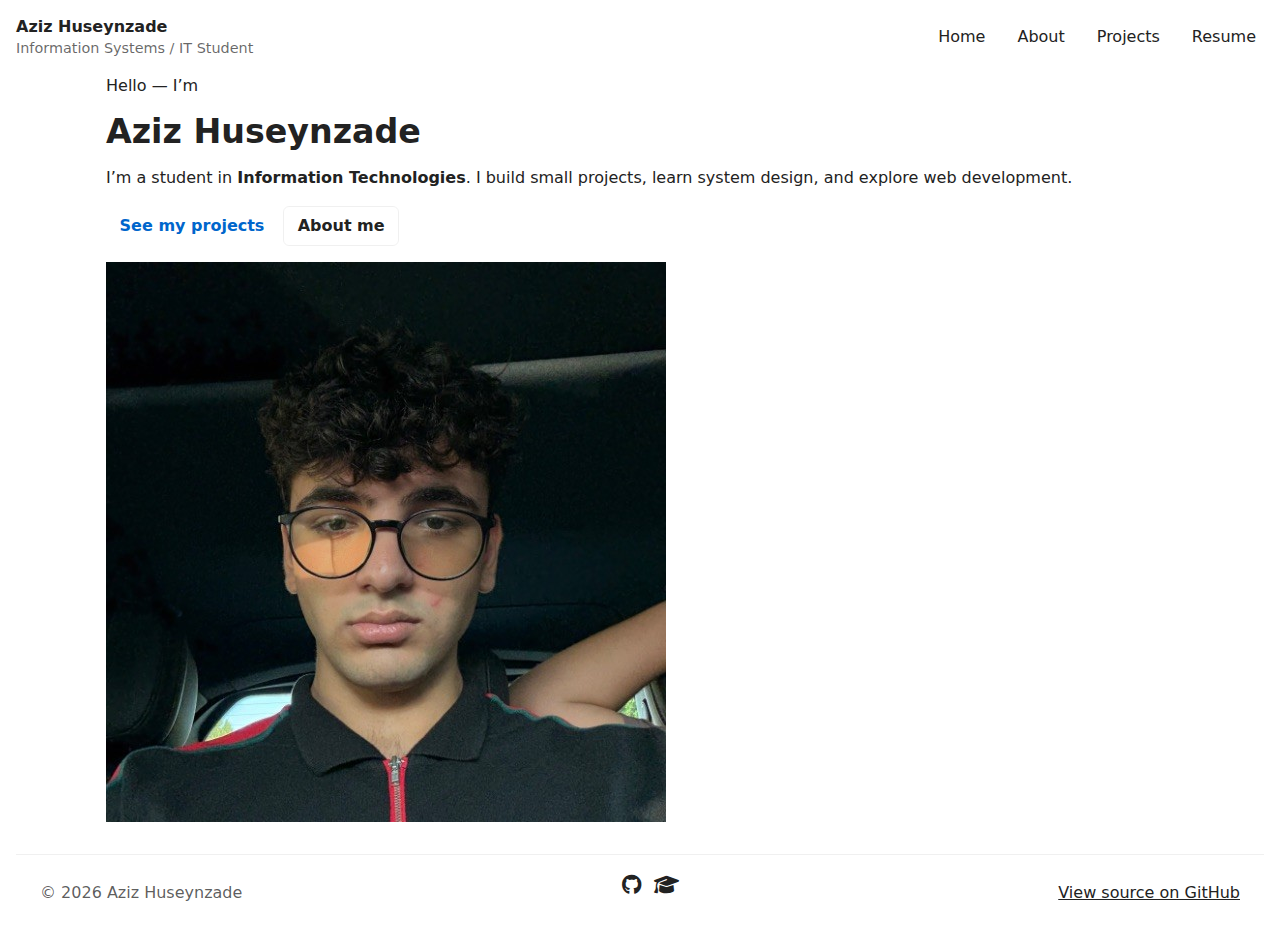
<file: index.html>
<!doctype html>
<html lang="en">
<head>
  <meta charset="utf-8">
  <meta name="viewport" content="width=device-width, initial-scale=1">
  <meta name="description" content="Portfolio">
  <title>Home - Aziz Huseynzade</title>

  <!-- Icon library (Font Awesome) -->
  <link rel="stylesheet" href="https://cdnjs.cloudflare.com/ajax/libs/font-awesome/6.4.0/css/all.min.css">

  <!-- Global styles (variables, reset) -->
  <link rel="stylesheet" href="css/global.css">
  <!-- Main stylesheet -->
  <link rel="stylesheet" href="css/style.css">
</head>
<body class="home">
  <!-- Accessibility: skip link -->
  <a class="skip-link" href="#main" style="position:absolute;left:-9999px;top:auto;width:1px;height:1px;overflow:hidden;">Skip to content</a>

  <header>
    <nav class="primary-nav" aria-label="Primary navigation">
      <!-- CSS-only hamburger using the "checkbox hack" -->
      <input id="nav-toggle" class="nav-toggle" type="checkbox" aria-hidden="true">
      <label for="nav-toggle" class="nav-toggle-label" aria-hidden="true">
        <span class="hamburger" aria-hidden="true"></span>
        <span class="sr-only">Toggle navigation</span>
      </label>

      <div class="site-branding">
        <a href="index.html" class="site-title">Aziz Huseynzade</a>
        <p class="site-tagline">Information Systems / IT Student</p>
      </div>

      <ul id="primary-menu" class="nav-list">
        <li><a href="index.html">Home</a></li>
        <li><a href="about.html">About</a></li>
        <li><a href="projects.html">Projects</a></li>
        <li><a href="resume.html">Resume</a></li>
      </ul>
    </nav>
  </header>

  <main id="main" role="main">
    <!-- Hero / Intro section -->
    <section class="hero container">
      <div class="hero-inner">
        <div class="hero-content">
          <p class="eyebrow">Hello — I’m</p>
          <h1 class="hero-title">Aziz Huseynzade</h1>
          <p class="hero-subtitle">I’m a student in <strong>Information Technologies</strong>. I build small projects, learn system design, and explore web development.</p>
          <p class="hero-cta">
            <a href="projects.html" class="btn">See my projects</a>
            <a href="about.html" class="btn btn-ghost">About me</a>
          </p>
        </div>

        <div class="hero-image" aria-hidden="false">
          <!-- Use a lightweight SVG placeholder stored in images/ -->
          <img src="images/profile-placeholder.png" alt="Profile photo placeholder" class="profile-photo">
        </div>
      </div>
    </section>
  </main>

  <footer class="site-footer">
    <div class="footer-inner">
      <div class="footer-left">
  <p class="copyright">&copy; <span id="year"></span> Aziz Huseynzade</p>
      </div>

      <div class="footer-center">
        <nav class="footer-social" aria-label="Social links">
          <a href="https://github.com/plocord" target="_blank" rel="noopener noreferrer" aria-label="GitHub">
            <i class="fab fa-github" aria-hidden="true"></i>
          </a>
          <a href="https://www.codecademy.com/profiles/plocord" target="_blank" rel="noopener noreferrer" aria-label="Codecademy">
            <i class="fa-solid fa-graduation-cap" aria-hidden="true"></i>
          </a>
        </nav>
      </div>

      <div class="footer-right">
        <a class="repo-link" href="https://github.com/plocord/plocord.github.io" target="_blank" rel="noopener noreferrer">View source on GitHub</a>
      </div>
    </div>
  </footer>

  <!-- Main JS (deferred) -->
  <script defer src="js/main.js"></script>
</body>
</html>
</file>
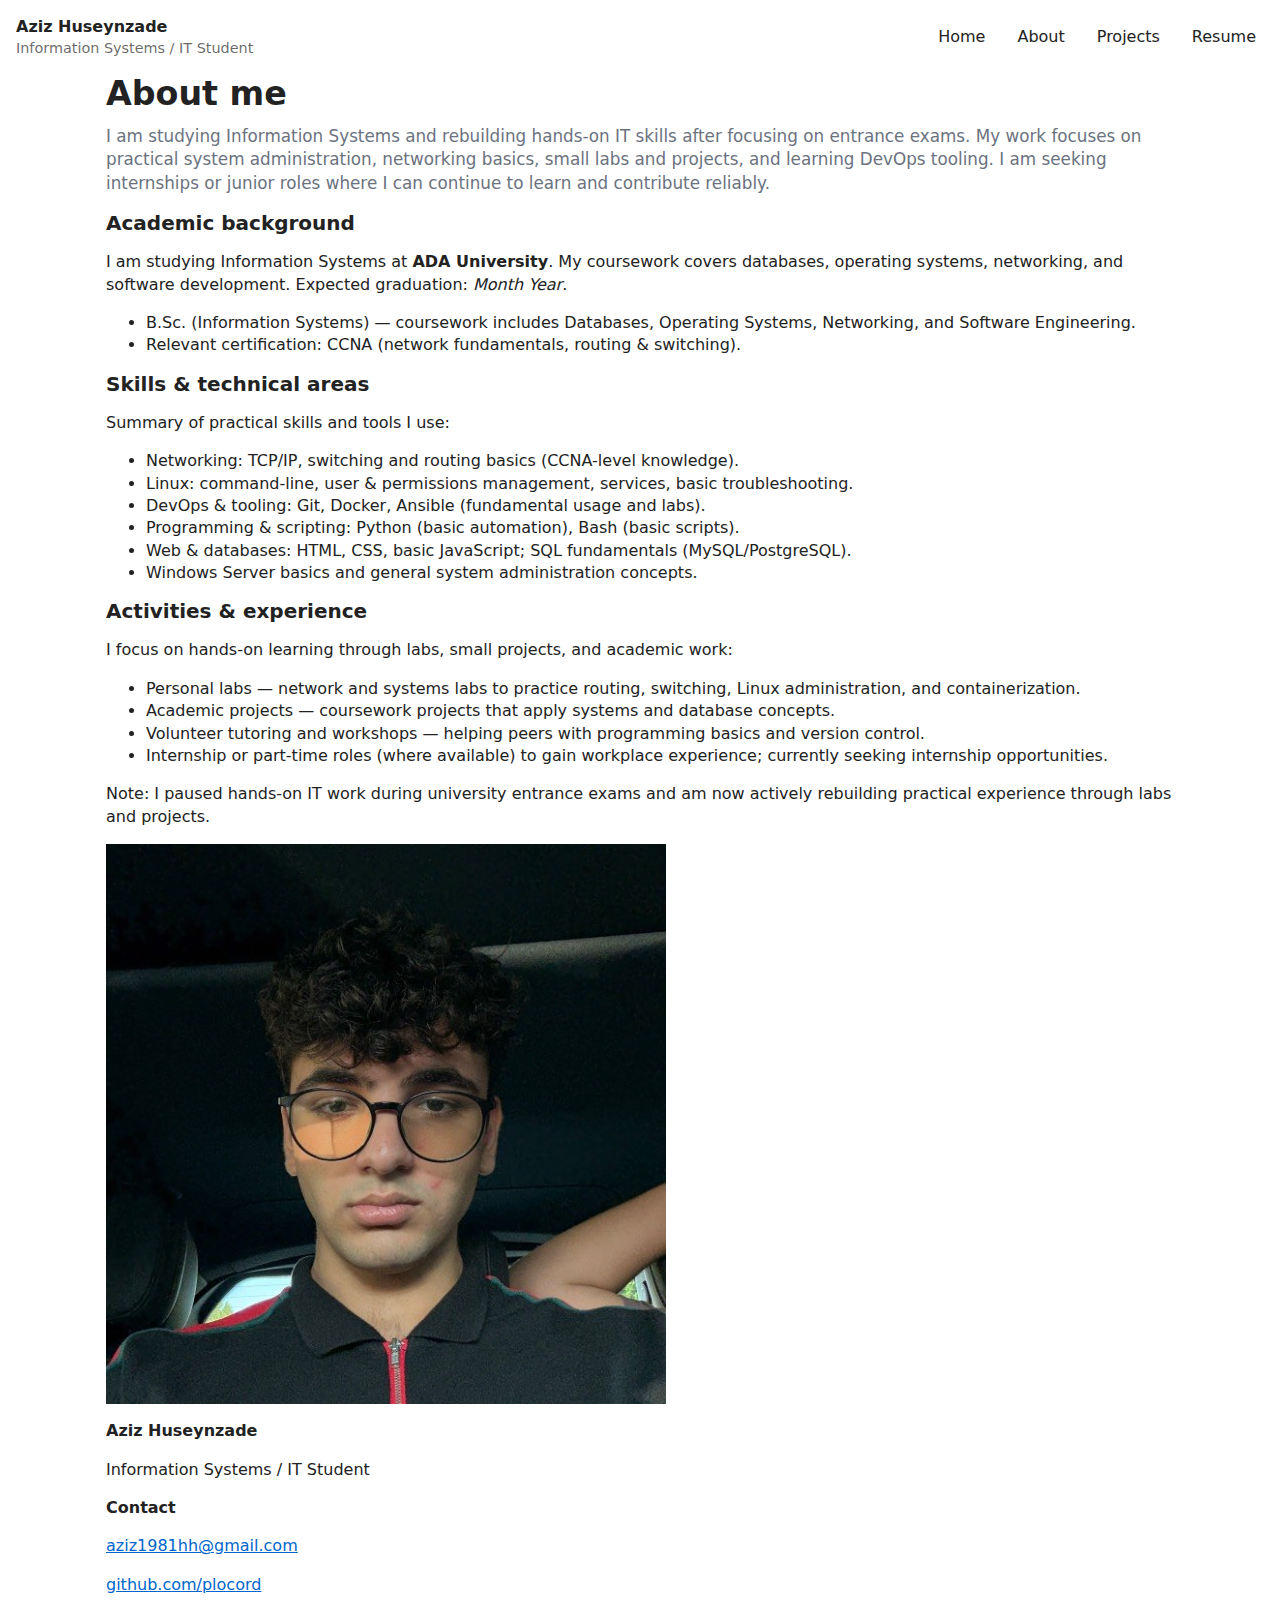
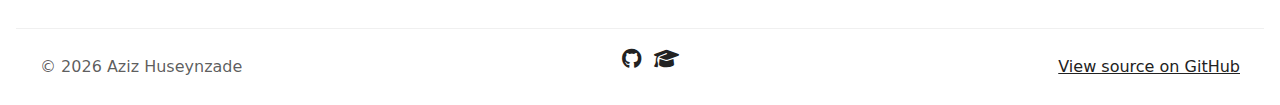
<file: about.html>
<!doctype html>
<html lang="en">
<head>
  <meta charset="utf-8">
  <meta name="viewport" content="width=device-width, initial-scale=1">
  <meta name="description" content="About — Aziz Huseynzade, Information Systems / IT student. Academic background, technical skills, and labs/projects.">
  <title>About - Aziz Huseynzade</title>

  <!-- Icon library (Font Awesome) -->
  <link rel="stylesheet" href="https://cdnjs.cloudflare.com/ajax/libs/font-awesome/6.4.0/css/all.min.css">

  <!-- Global styles (variables, reset) -->
  <link rel="stylesheet" href="css/global.css">
  <!-- Main stylesheet -->
  <link rel="stylesheet" href="css/style.css">
</head>
<body>
  <!-- Accessibility: skip link -->
  <a class="skip-link" href="#main" style="position:absolute;left:-9999px;top:auto;width:1px;height:1px;overflow:hidden;">Skip to content</a>

  <header>
    <nav class="primary-nav" aria-label="Primary navigation">
      <input id="nav-toggle" class="nav-toggle" type="checkbox" aria-hidden="true">
      <label for="nav-toggle" class="nav-toggle-label" aria-hidden="true">
        <span class="hamburger" aria-hidden="true"></span>
        <span class="sr-only">Toggle navigation</span>
      </label>

          <div class="site-branding">
            <a href="index.html" class="site-title">Aziz Huseynzade</a>
            <p class="site-tagline">Information Systems / IT Student</p>
          </div>

      <ul id="primary-menu" class="nav-list">
        <li><a href="index.html">Home</a></li>
        <li><a href="about.html">About</a></li>
        <li><a href="projects.html">Projects</a></li>
        <li><a href="resume.html">Resume</a></li>
      </ul>
    </nav>
  </header>

  <main id="main" role="main">
    <section class="container">
      <header class="section-header">
        <h1>About me</h1>
        <p class="lead">I am studying Information Systems and rebuilding hands-on IT skills after focusing on entrance exams. My work focuses on practical system administration, networking basics, small labs and projects, and learning DevOps tooling. I am seeking internships or junior roles where I can continue to learn and contribute reliably.</p>
      </header>

  <div class="two-col">
        <div>
          <section aria-labelledby="academic-heading">
            <h2 id="academic-heading">Academic background</h2>
            <p>I am studying Information Systems at <strong>ADA University</strong>. My coursework covers databases, operating systems, networking, and software development. Expected graduation: <em>Month Year</em>.</p>
            <ul>
              <li>B.Sc. (Information Systems) — coursework includes Databases, Operating Systems, Networking, and Software Engineering.</li>
              <li>Relevant certification: CCNA (network fundamentals, routing &amp; switching).</li>
            </ul>
          </section>

          <section aria-labelledby="skills-heading">
            <h2 id="skills-heading">Skills &amp; technical areas</h2>
            <p>Summary of practical skills and tools I use:</p>
            <ul>
              <li>Networking: TCP/IP, switching and routing basics (CCNA-level knowledge).</li>
              <li>Linux: command-line, user &amp; permissions management, services, basic troubleshooting.</li>
              <li>DevOps &amp; tooling: Git, Docker, Ansible (fundamental usage and labs).</li>
              <li>Programming &amp; scripting: Python (basic automation), Bash (basic scripts).</li>
              <li>Web &amp; databases: HTML, CSS, basic JavaScript; SQL fundamentals (MySQL/PostgreSQL).</li>
              <li>Windows Server basics and general system administration concepts.</li>
            </ul>
          </section>

          <section aria-labelledby="activities-heading">
            <h2 id="activities-heading">Activities &amp; experience</h2>
            <p>I focus on hands-on learning through labs, small projects, and academic work:</p>
            <ul>
              <li>Personal labs — network and systems labs to practice routing, switching, Linux administration, and containerization.</li>
              <li>Academic projects — coursework projects that apply systems and database concepts.</li>
              <li>Volunteer tutoring and workshops — helping peers with programming basics and version control.</li>
              <li>Internship or part-time roles (where available) to gain workplace experience; currently seeking internship opportunities.</li>
            </ul>
            <p>Note: I paused hands-on IT work during university entrance exams and am now actively rebuilding practical experience through labs and projects.</p>
          </section>
        </div>

        <aside aria-label="Profile & contact" class="profile-aside">
            <div class="profile-block">
              <img src="images/profile-placeholder.png" alt="Profile photo placeholder" class="profile-photo profile-avatar">
              <p class="profile-name"><strong>Aziz Huseynzade</strong></p>
              <p class="profile-role">Information Systems / IT Student</p>
            </div>

            <div class="profile-contact">
              <p class="contact-heading"><strong>Contact</strong></p>
              <p class="contact-item"><a href="mailto:aziz1981hh@gmail.com">aziz1981hh@gmail.com</a></p>
              <p class="contact-item"><a href="https://github.com/plocord" target="_blank" rel="noopener noreferrer">github.com/plocord</a></p>
            </div>
        </aside>
      </div>
    </section>
  </main>

  <footer class="site-footer">
    <div class="footer-inner">
      <div class="footer-left">
  <p class="copyright">&copy; <span id="year"></span> Aziz Huseynzade</p>
      </div>

      <div class="footer-center">
        <nav class="footer-social" aria-label="Social links">
          <a href="https://github.com/plocord" target="_blank" rel="noopener noreferrer" aria-label="GitHub">
            <i class="fab fa-github" aria-hidden="true"></i>
          </a>
          <a href="https://www.codecademy.com/profiles/plocord" target="_blank" rel="noopener noreferrer" aria-label="Codecademy">
            <i class="fa-solid fa-graduation-cap" aria-hidden="true"></i>
          </a>
        </nav>
      </div>

      <div class="footer-right">
        <a class="repo-link" href="https://github.com/plocord/plocord.github.io" target="_blank" rel="noopener noreferrer">View source on GitHub</a>
      </div>
    </div>
  </footer>

  <!-- Main JS (deferred) -->
  <script defer src="js/main.js"></script>
</body>
</html>
</file>
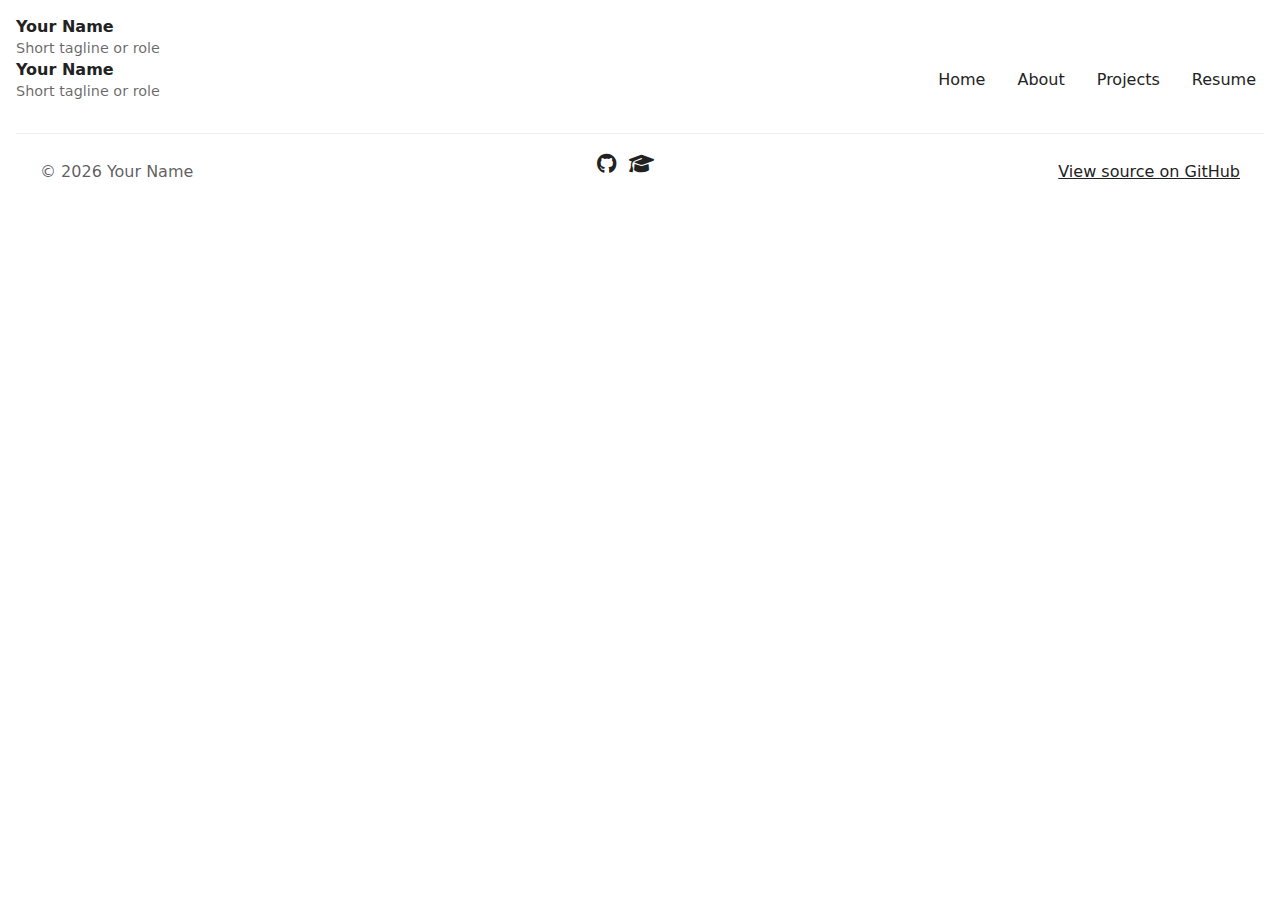
<file: base.html>
<!doctype html>
<html lang="en">
<head>
  <meta charset="utf-8">
  <meta name="viewport" content="width=device-width, initial-scale=1">
  <!-- Replace the content text below with a short page description -->
  <meta name="description" content="Your short page description here">
  <title><!-- PAGE_TITLE: replace with page title --></title>

  <!-- Icon library (Font Awesome) - optional but convenient for social icons -->
  <!-- Include this CDN link to enable the <i class="fa"> icons used in the footer -->
  <link rel="stylesheet" href="https://cdnjs.cloudflare.com/ajax/libs/font-awesome/6.4.0/css/all.min.css">

  <!-- Global styles (variables, reset) -->
  <link rel="stylesheet" href="css/global.css">
  <!-- Main stylesheet (relative path) -->
  <link rel="stylesheet" href="css/style.css">
</head>
<body>
  <!-- Accessibility: skip link -->
  <a class="skip-link" href="#main" style="position:absolute;left:-9999px;top:auto;width:1px;height:1px;overflow:hidden;">Skip to content</a>

  <header>
    <div class="site-branding">
      <a href="index.html" class="site-title">Your Name</a>
      <p class="site-tagline">Short tagline or role</p>
    </div>
    <nav class="primary-nav" aria-label="Primary navigation">
      <!-- CSS-only hamburger using the "checkbox hack" so no JS is required -->
      <input id="nav-toggle" class="nav-toggle" type="checkbox" aria-hidden="true">
      <label for="nav-toggle" class="nav-toggle-label" aria-hidden="true">
        <span class="hamburger" aria-hidden="true"></span>
        <span class="sr-only">Toggle navigation</span>
      </label>

      <div class="site-branding">
        <a href="index.html" class="site-title">Your Name</a>
        <p class="site-tagline">Short tagline or role</p>
      </div>

      <ul id="primary-menu" class="nav-list">
        <li><a href="index.html">Home</a></li>
        <li><a href="about.html">About</a></li>
        <li><a href="projects.html">Projects</a></li>
        <li><a href="resume.html">Resume</a></li>
      </ul>
    </nav>
  </header>

  <main id="main" role="main">
    <!-- PAGE_CONTENT: Replace this block with page-specific markup -->
  </main>

  <footer class="site-footer">
    <div class="footer-inner">
      <div class="footer-left">
        <p class="copyright">&copy; <span id="year"></span> Your Name</p>
      </div>

      <div class="footer-center">
        <nav class="footer-social" aria-label="Social links">
          <!-- GitHub profile -->
          <a href="https://github.com/plocord" target="_blank" rel="noopener noreferrer" aria-label="GitHub">
            <i class="fab fa-github" aria-hidden="true"></i>
          </a>
          <!-- Codecademy: Font Awesome doesn't include a Codecademy brand icon, use a learning icon -->
          <a href="https://www.codecademy.com/profiles/your-username" target="_blank" rel="noopener noreferrer" aria-label="Codecademy">
            <i class="fa-solid fa-graduation-cap" aria-hidden="true"></i>
          </a>
        </nav>
      </div>

      <div class="footer-right">
        <!-- Link to the public repository for this site -->
        <a class="repo-link" href="https://github.com/plocord/plocord.github.io" target="_blank" rel="noopener noreferrer">View source on GitHub</a>
      </div>
    </div>
  </footer>

  <!-- Main JS (deferred loading) -->
  <script defer src="js/main.js"></script>
</body>
</html>
</file>
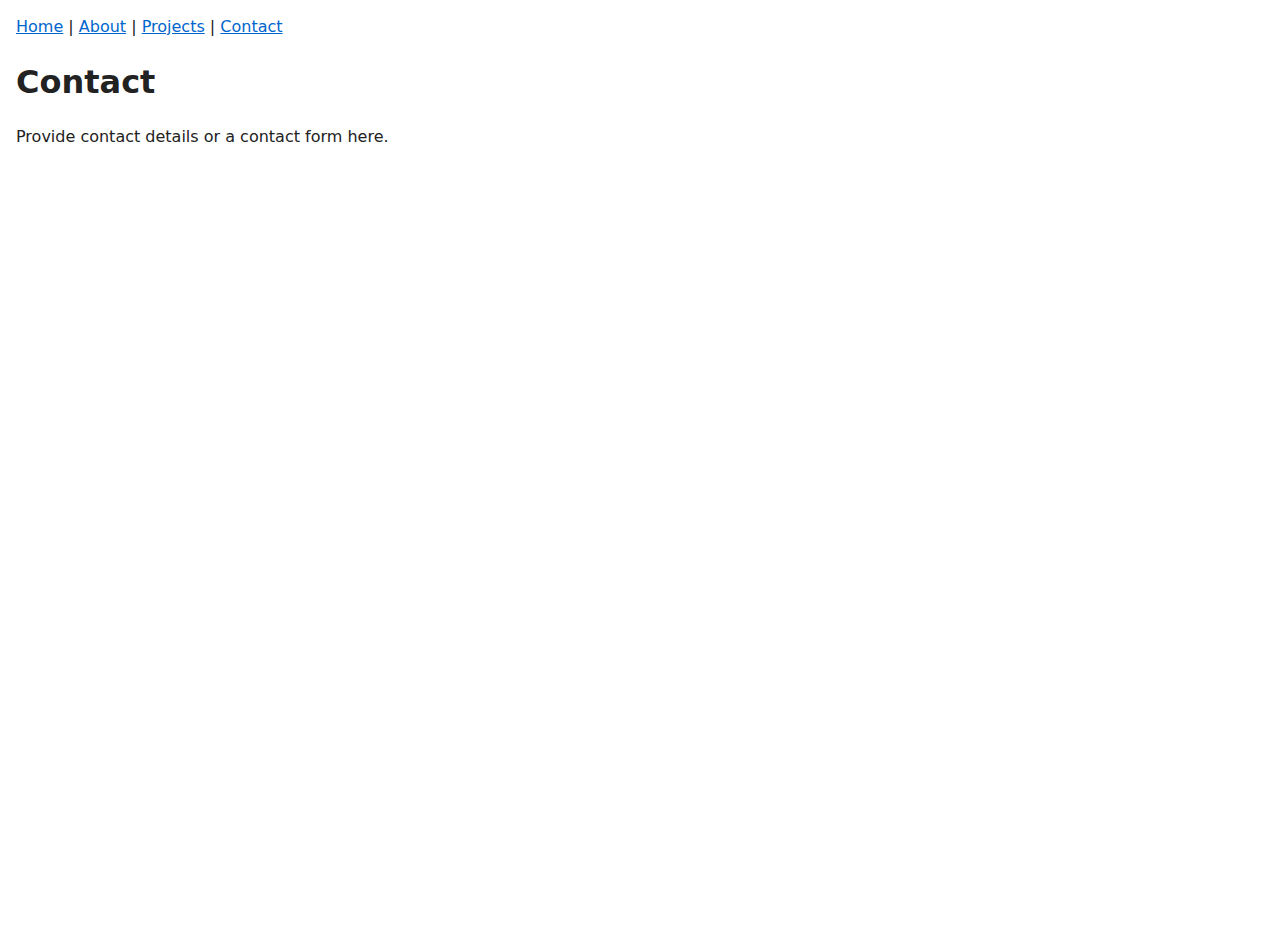
<file: contact.html>
<!doctype html>
<html lang="en">
<head>
  <meta charset="utf-8">
  <meta name="viewport" content="width=device-width,initial-scale=1">
  <title>Contact - Aziz Huseynzade</title>
  <link rel="stylesheet" href="css/style.css">
</head>
<body>
  <nav>
    <a href="index.html">Home</a> | <a href="about.html">About</a> | <a href="projects.html">Projects</a> | <a href="contact.html">Contact</a>
  </nav>
  <main>
    <h1>Contact</h1>
    <p>Provide contact details or a contact form here.</p>
  </main>
  <script src="js/main.js"></script>
</body>
</html>
</file>
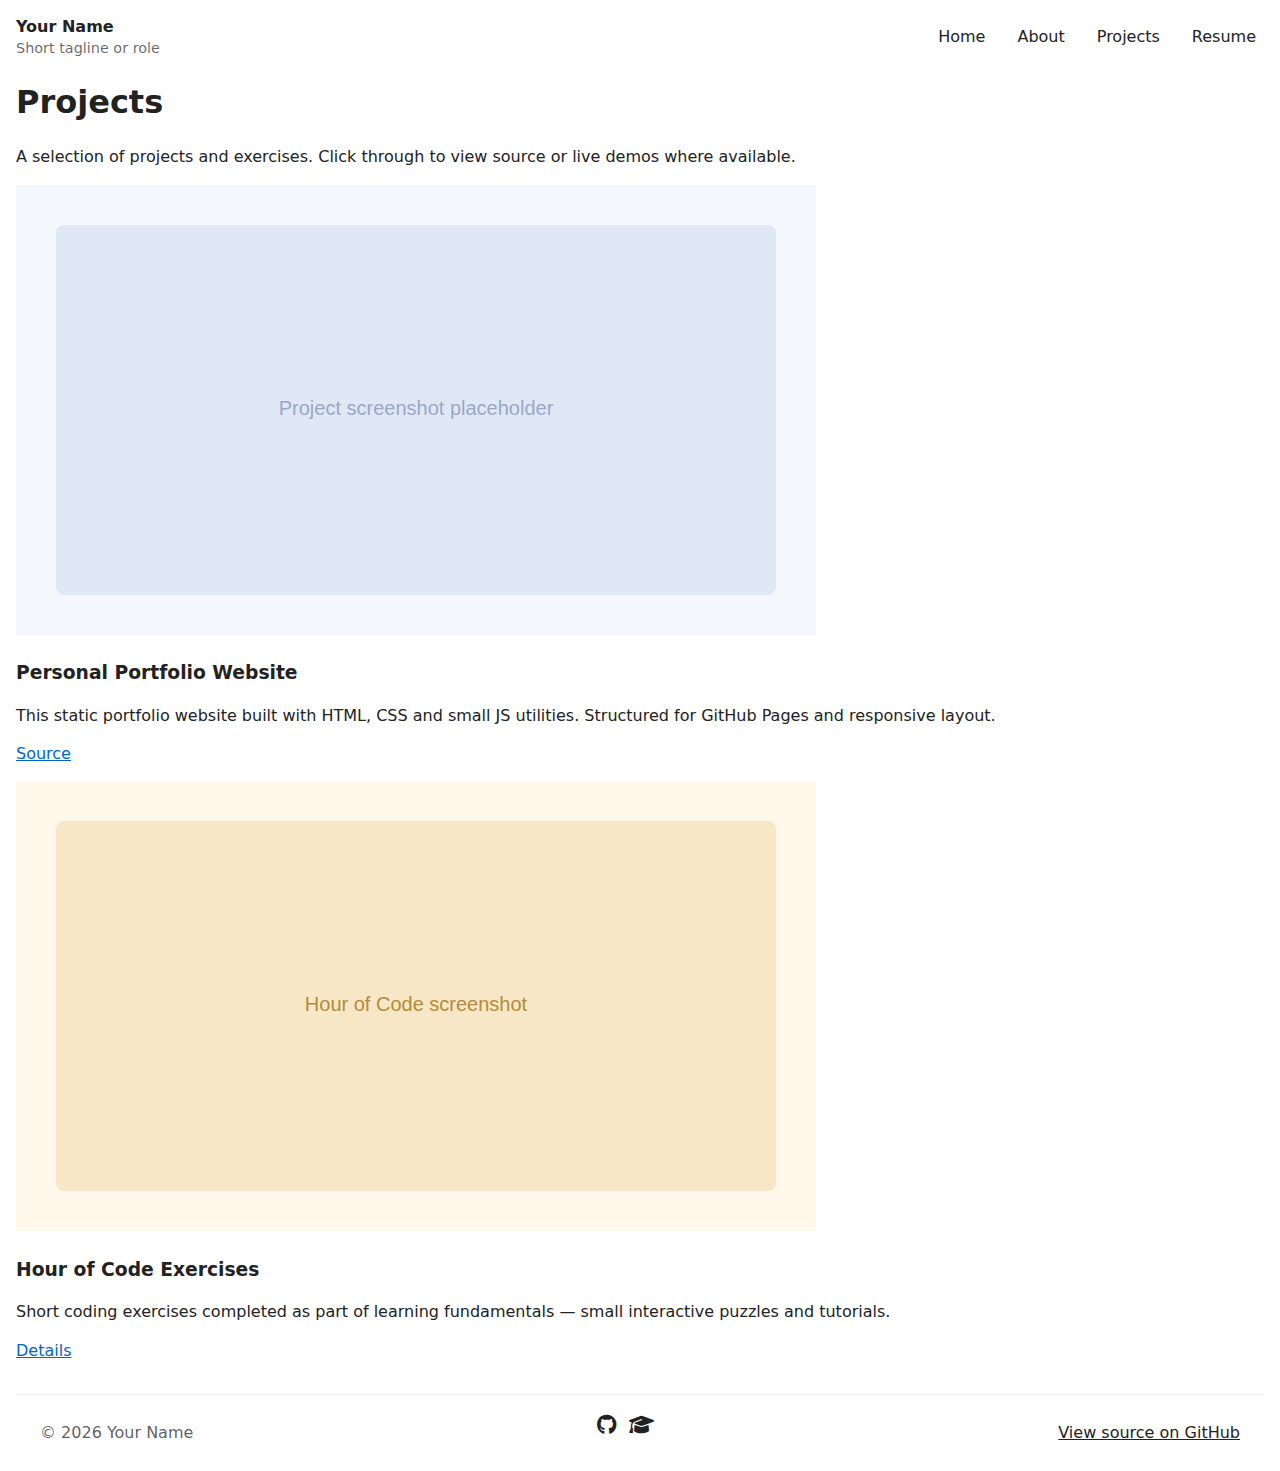
<file: projects.html>
<!doctype html>
<html lang="en">
<head>
  <meta charset="utf-8">
  <meta name="viewport" content="width=device-width, initial-scale=1">
  <meta name="description" content="Projects — small portfolio of projects including this site and Hour of Code exercises.">
  <title>Projects - Your Name</title>

  <!-- Icon library (Font Awesome) -->
  <link rel="stylesheet" href="https://cdnjs.cloudflare.com/ajax/libs/font-awesome/6.4.0/css/all.min.css">

  <link rel="stylesheet" href="css/style.css">
</head>
<body>
  <a class="skip-link" href="#main" style="position:absolute;left:-9999px;top:auto;width:1px;height:1px;overflow:hidden;">Skip to content</a>

  <header>
    <nav class="primary-nav" aria-label="Primary navigation">
      <input id="nav-toggle" class="nav-toggle" type="checkbox" aria-hidden="true">
      <label for="nav-toggle" class="nav-toggle-label" aria-hidden="true">
        <span class="hamburger" aria-hidden="true"></span>
        <span class="sr-only">Toggle navigation</span>
      </label>

      <div class="site-branding">
        <a href="index.html" class="site-title">Your Name</a>
        <p class="site-tagline">Short tagline or role</p>
      </div>

      <ul id="primary-menu" class="nav-list">
        <li><a href="index.html">Home</a></li>
        <li><a href="about.html">About</a></li>
        <li><a href="projects.html">Projects</a></li>
        <li><a href="resume.html">Resume</a></li>
      </ul>
    </nav>
  </header>

  <main id="main" role="main" class="container">
    <header class="section-header">
      <h1>Projects</h1>
      <p class="lead">A selection of projects and exercises. Click through to view source or live demos where available.</p>
    </header>

    <section class="projects-grid" aria-label="Projects">
      <!-- Project 1: This personal website -->
      <article class="project-card">
        <div class="project-media">
          <img src="images/project-site.svg" alt="Screenshot placeholder for this website">
        </div>
        <div class="project-body">
          <h3 class="project-title">Personal Portfolio Website</h3>
          <p class="project-desc">This static portfolio website built with HTML, CSS and small JS utilities. Structured for GitHub Pages and responsive layout.</p>
          <p class="project-links"><a href="https://github.com/plocord/plocord.github.io" target="_blank" rel="noopener noreferrer">Source</a></p>
        </div>
      </article>

      <!-- Project 2: Hour of Code (optional) -->
      <article class="project-card">
        <div class="project-media">
          <img src="images/project-hour.svg" alt="Hour of Code project placeholder">
        </div>
        <div class="project-body">
          <h3 class="project-title">Hour of Code Exercises</h3>
          <p class="project-desc">Short coding exercises completed as part of learning fundamentals — small interactive puzzles and tutorials.</p>
          <p class="project-links"><a href="#">Details</a></p>
        </div>
      </article>
    </section>
  </main>

  <footer class="site-footer">
    <div class="footer-inner">
      <div class="footer-left">
        <p class="copyright">&copy; <span id="year"></span> Your Name</p>
      </div>
      <div class="footer-center">
        <nav class="footer-social" aria-label="Social links">
          <a href="https://github.com/plocord" target="_blank" rel="noopener noreferrer" aria-label="GitHub">
            <i class="fab fa-github" aria-hidden="true"></i>
          </a>
          <a href="https://www.codecademy.com/profiles/your-username" target="_blank" rel="noopener noreferrer" aria-label="Codecademy">
            <i class="fa-solid fa-graduation-cap" aria-hidden="true"></i>
          </a>
        </nav>
      </div>
      <div class="footer-right">
        <a class="repo-link" href="https://github.com/plocord/plocord.github.io" target="_blank" rel="noopener noreferrer">View source on GitHub</a>
      </div>
    </div>
  </footer>

  <script defer src="js/main.js"></script>
  <script>
    (function(){
      var y = new Date().getFullYear();
      var el = document.getElementById('year');
      if(el) el.textContent = y;
    })();
  </script>
</body>
</html>
</file>
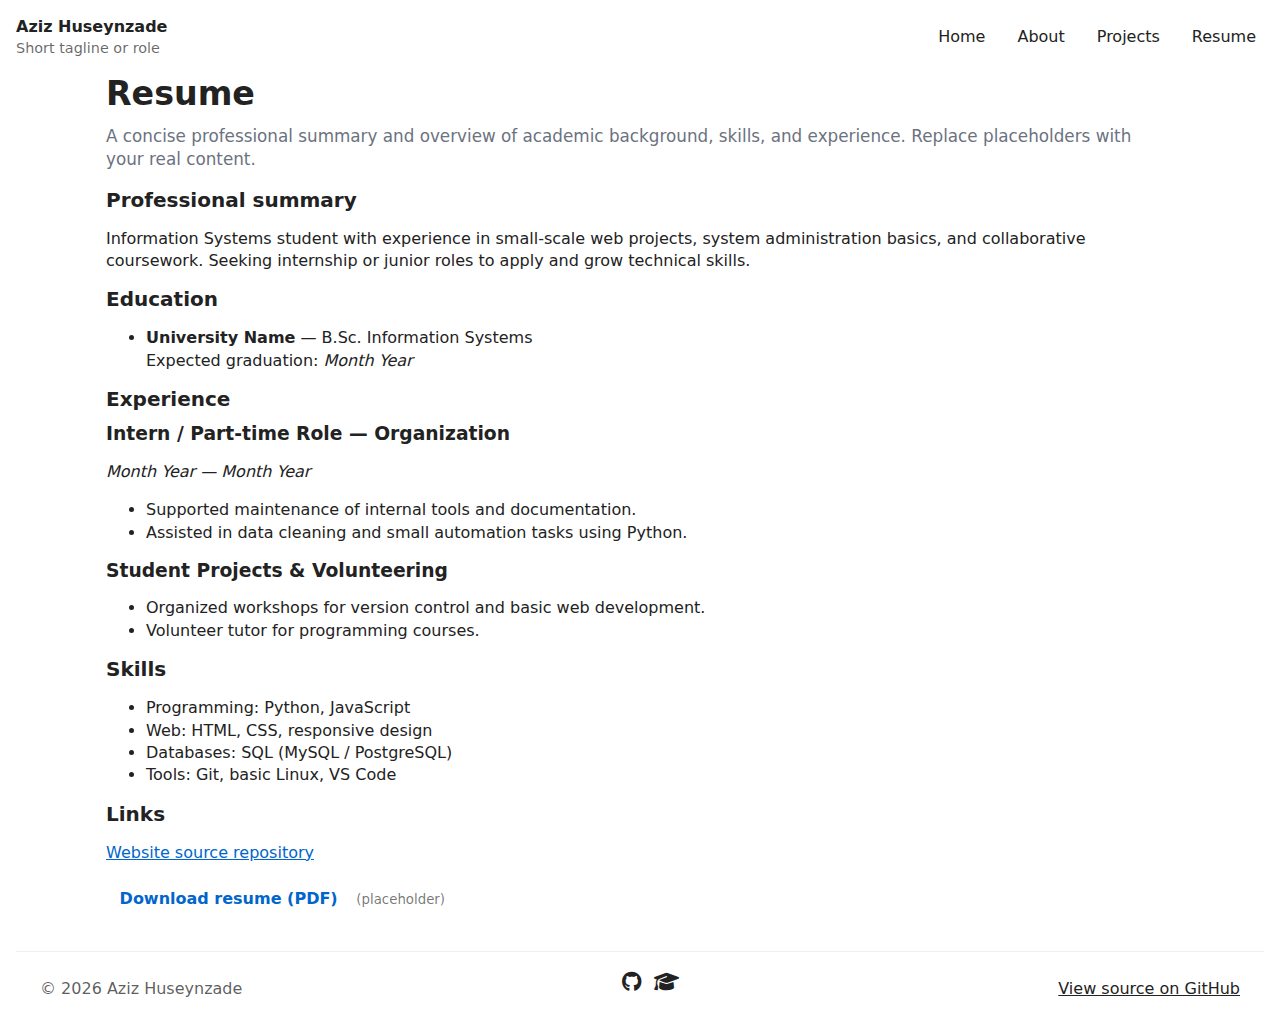
<file: resume.html>
<!doctype html>
<html lang="en">
<head>
  <meta charset="utf-8">
  <meta name="viewport" content="width=device-width, initial-scale=1">
  <meta name="description" content="Resume — Aziz Huseynzade. Academic background, experience, and skills.">
  <title>Resume - Aziz Huseynzade</title>

  <!-- Icon library (Font Awesome) -->
  <link rel="stylesheet" href="https://cdnjs.cloudflare.com/ajax/libs/font-awesome/6.4.0/css/all.min.css">

  <!-- Global styles (variables, reset) -->
  <link rel="stylesheet" href="css/global.css">
  <link rel="stylesheet" href="css/style.css">
</head>
<body>
  <a class="skip-link" href="#main" style="position:absolute;left:-9999px;top:auto;width:1px;height:1px;overflow:hidden;">Skip to content</a>

  <header>
    <nav class="primary-nav" aria-label="Primary navigation">
      <input id="nav-toggle" class="nav-toggle" type="checkbox" aria-hidden="true">
      <label for="nav-toggle" class="nav-toggle-label" aria-hidden="true">
        <span class="hamburger" aria-hidden="true"></span>
        <span class="sr-only">Toggle navigation</span>
      </label>

      <div class="site-branding">
  <a href="index.html" class="site-title">Aziz Huseynzade</a>
        <p class="site-tagline">Short tagline or role</p>
      </div>

      <ul id="primary-menu" class="nav-list">
        <li><a href="index.html">Home</a></li>
        <li><a href="about.html">About</a></li>
        <li><a href="projects.html">Projects</a></li>
        <li><a href="resume.html">Resume</a></li>
      </ul>
    </nav>
  </header>

  <main id="main" role="main" class="container">
    <header class="section-header">
      <h1>Resume</h1>
      <p class="lead">A concise professional summary and overview of academic background, skills, and experience. Replace placeholders with your real content.</p>
    </header>

    <section aria-labelledby="summary-heading">
      <h2 id="summary-heading">Professional summary</h2>
      <p>Information Systems student with experience in small-scale web projects, system administration basics, and collaborative coursework. Seeking internship or junior roles to apply and grow technical skills.</p>
    </section>

    <section aria-labelledby="education-heading">
      <h2 id="education-heading">Education</h2>
      <ul>
        <li>
          <strong>University Name</strong> — B.Sc. Information Systems
          <br>
          Expected graduation: <em>Month Year</em>
        </li>
      </ul>
    </section>

    <section aria-labelledby="experience-heading">
      <h2 id="experience-heading">Experience</h2>
      <div>
        <h3>Intern / Part-time Role — Organization</h3>
        <p><em>Month Year — Month Year</em></p>
        <ul>
          <li>Supported maintenance of internal tools and documentation.</li>
          <li>Assisted in data cleaning and small automation tasks using Python.</li>
        </ul>
      </div>
      <div>
        <h3>Student Projects &amp; Volunteering</h3>
        <ul>
          <li>Organized workshops for version control and basic web development.</li>
          <li>Volunteer tutor for programming courses.</li>
        </ul>
      </div>
    </section>

    <section aria-labelledby="skills-heading">
      <h2 id="skills-heading">Skills</h2>
      <ul>
        <li>Programming: Python, JavaScript</li>
        <li>Web: HTML, CSS, responsive design</li>
        <li>Databases: SQL (MySQL / PostgreSQL)</li>
        <li>Tools: Git, basic Linux, VS Code</li>
      </ul>
    </section>

    <section aria-labelledby="links-heading">
      <h2 id="links-heading">Links</h2>
      <p><a href="https://github.com/plocord/plocord.github.io" target="_blank" rel="noopener noreferrer">Website source repository</a></p>
      <p><a href="#" class="btn" aria-disabled="true">Download resume (PDF)</a> <small style="color:rgba(0,0,0,0.55)">(placeholder)</small></p>
    </section>
  </main>

  <footer class="site-footer">
    <div class="footer-inner">
      <div class="footer-left">
  <p class="copyright">&copy; <span id="year"></span> Aziz Huseynzade</p>
      </div>
      <div class="footer-center">
        <nav class="footer-social" aria-label="Social links">
          <a href="https://github.com/plocord" target="_blank" rel="noopener noreferrer" aria-label="GitHub">
            <i class="fab fa-github" aria-hidden="true"></i>
          </a>
          <a href="https://www.codecademy.com/profiles/your-username" target="_blank" rel="noopener noreferrer" aria-label="Codecademy">
            <i class="fa-solid fa-graduation-cap" aria-hidden="true"></i>
          </a>
        </nav>
      </div>
      <div class="footer-right">
        <a class="repo-link" href="https://github.com/plocord/plocord.github.io" target="_blank" rel="noopener noreferrer">View source on GitHub</a>
      </div>
    </div>
  </footer>

  <script defer src="js/main.js"></script>
</body>
</html>
</file>
<file: css/global.css>
/* global.css — shared site-wide variables and base styles

Design goals:
- Modern, minimal, neutral color palette.
- Readable typography with sensible line-height and spacing.
- CSS variables for colors/spacing to keep the theme consistent.
- Lightweight reset and accessible focus styles.
*/

:root{
  /* Colors */
  --bg: #ffffff;
  --surface: #fbfdff;
  --muted: #f4f7fb;
  --text: #111827; /* near-black for good contrast */
  --muted-text: #6b7280;
  --accent: #0b6fb2; /* primary accent */
  --accent-weak: #dff0fb;

  /* Spacing */
  --space-xxs: 0.25rem;
  --space-xs: 0.5rem;
  --space-sm: 0.75rem;
  --space-md: 1rem;
  --space-lg: 1.5rem;
  --space-xl: 2.5rem;

  /* Radius & shadows */
  --radius-sm: 6px;
  --radius-md: 10px;
  --shadow-sm: 0 6px 18px rgba(16,24,40,0.06);

  /* Typographic scale */
  --font-sans: system-ui, -apple-system, 'Segoe UI', Roboto, 'Helvetica Neue', Arial;
  --lead-size: 1.05rem;
}

/* Basic reset */
*{box-sizing:border-box}
html,body{height:100%}
body{margin:0;font-family:var(--font-sans);background:var(--bg);color:var(--text);line-height:1.5;-webkit-font-smoothing:antialiased}
img{max-width:100%;height:auto;display:block}

/* Links */
a{color:var(--accent)}
a:hover,a:focus{opacity:0.92}

/* Headings */
h1,h2,h3{color:var(--text);line-height:1.15;margin:0 0 var(--space-sm) 0}
h1{font-size:clamp(1.6rem, 2.6vw, 2.25rem)}
h2{font-size:1.25rem}

/* Utility container */
.container{width:100%;max-width:1100px;margin:0 auto;padding:0 var(--space-md)}

/* Lead paragraph */
.lead{font-size:var(--lead-size);color:var(--muted-text);margin-top:0}

/* Buttons - neutral and primary */
.btn{display:inline-block;padding:0.5rem 0.85rem;border-radius:var(--radius-sm);text-decoration:none;font-weight:600}
.btn-primary{background:var(--accent);color:#fff}
.btn-ghost{background:transparent;color:var(--text);border:1px solid rgba(0,0,0,0.06)}

/* Focus styles for accessibility */
:focus{outline:2px solid var(--accent);outline-offset:3px}

/* Small helpers */
.sr-only{position:absolute!important;height:1px;width:1px;overflow:hidden;clip:rect(1px,1px,1px,1px);white-space:nowrap}

/* Responsive image placeholder class */
.img-frame{background:var(--muted);border-radius:var(--radius-md);overflow:hidden}

/* Simple grid helper (1..n columns) */
.grid{display:grid;gap:var(--space-md)}

/* Small utility helpers */
.flex{display:flex}
.center{align-items:center;justify-content:center}

/* Print-friendly base (minimal) */
@media print{
  body{background:#fff;color:#000}
  a::after{content: " (" attr(href) ")"}
}

/* Visible skip-link when focused (accessibility) */
.skip-link:focus{position:static;left:auto;top:auto;width:auto;height:auto;overflow:visible;padding:0.5rem 0.75rem;background:var(--accent);color:#fff;border-radius:4px;z-index:100}
</file>
<file: css/style.css>
/* Main stylesheet for the portfolio site */

:root {
  --bg: #ffffff;
  --text: #222222;
  --accent: #0066cc;
}

html,body{height:100%;}
body{
  margin:0;
  font-family: system-ui, -apple-system, 'Segoe UI', Roboto, 'Helvetica Neue', Arial;
  background:var(--bg);
  color:var(--text);
  line-height:1.4;
  padding:1rem;
}

nav{margin-bottom:1rem}
a{color:var(--accent)}

/* Responsive navigation (no-JS hamburger) */
.primary-nav{
  display:flex;
  align-items:center;
  gap:1rem;
  position:relative;
}
.site-branding{flex:1}
.site-title{font-weight:600; text-decoration:none; color:var(--text)}
.site-tagline{margin:0; font-size:0.9rem; color:rgba(0,0,0,0.6)}
.nav-list{
  list-style:none;
  margin:0;
  padding:0;
  display:flex;
  gap:1rem;
  align-items:center;
}
.nav-list a{ text-decoration:none; color:var(--text); padding:0.25rem 0.5rem;}
.nav-list a:hover{ color:var(--accent)}

/* Hamburger toggle (checkbox) */
.nav-toggle{ display:none; }
.nav-toggle-label{
  display:none;
  width:40px;
  height:32px;
  cursor:pointer;
  align-items:center;
  justify-content:center;
}
.nav-toggle-label .hamburger{
  display:block;
  width:22px;
  height:2px;
  background:var(--text);
  position:relative;
}
.nav-toggle-label .hamburger::before,
.nav-toggle-label .hamburger::after{
  content:'';
  position:absolute;
  left:0;
  width:22px;
  height:2px;
  background:var(--text);
}
.nav-toggle-label .hamburger::before{ top:-7px; }
.nav-toggle-label .hamburger::after{ top:7px; }

/* Mobile behavior */
@media (max-width: 700px){
  .nav-toggle-label{ display:flex; }
  .nav-list{
    position:absolute;
    top:64px;
    right:1rem;
    background:var(--bg);
    flex-direction:column;
    gap:0;
    padding:0.5rem 1rem;
    border:1px solid rgba(0,0,0,0.06);
    box-shadow:0 6px 18px rgba(0,0,0,0.08);
    display:none; /* hidden by default, shown when checkbox checked */
    min-width:180px;
    z-index:100;
  }
  .nav-list li{ padding:0.25rem 0; }
  /* Show when checked */
  .nav-toggle:checked ~ .nav-list{ display:flex; }
  /* Make branding more compact */
  .site-branding .site-tagline{ display:none; }
}

/* Footer styles */
.site-footer{
  border-top:1px solid rgba(0,0,0,0.06);
  padding:1rem 0.75rem;
  margin-top:2rem;
  background:transparent;
}
.site-footer .footer-inner{
  display:flex;
  align-items:center;
  justify-content:space-between;
  gap:1rem;
  max-width:1200px;
  margin:0 auto;
}
.site-footer .footer-left,
.site-footer .footer-center,
.site-footer .footer-right{display:flex;align-items:center;gap:0.5rem}
.site-footer .copyright{margin:0;color:rgba(0,0,0,0.65)}
.footer-social a{display:inline-flex;align-items:center;justify-content:center;padding:0.25rem;color:var(--text);text-decoration:none}
.footer-social a i{font-size:1.25rem}
.footer-social a:hover{color:var(--accent)}
.repo-link{color:var(--text);text-decoration:underline;text-decoration-thickness:1px}
.repo-link:hover{color:var(--accent)}

@media (max-width:700px){
  .site-footer .footer-inner{flex-direction:column;align-items:flex-start}
  .site-footer .footer-right{margin-top:0.5rem}
}
</file>
